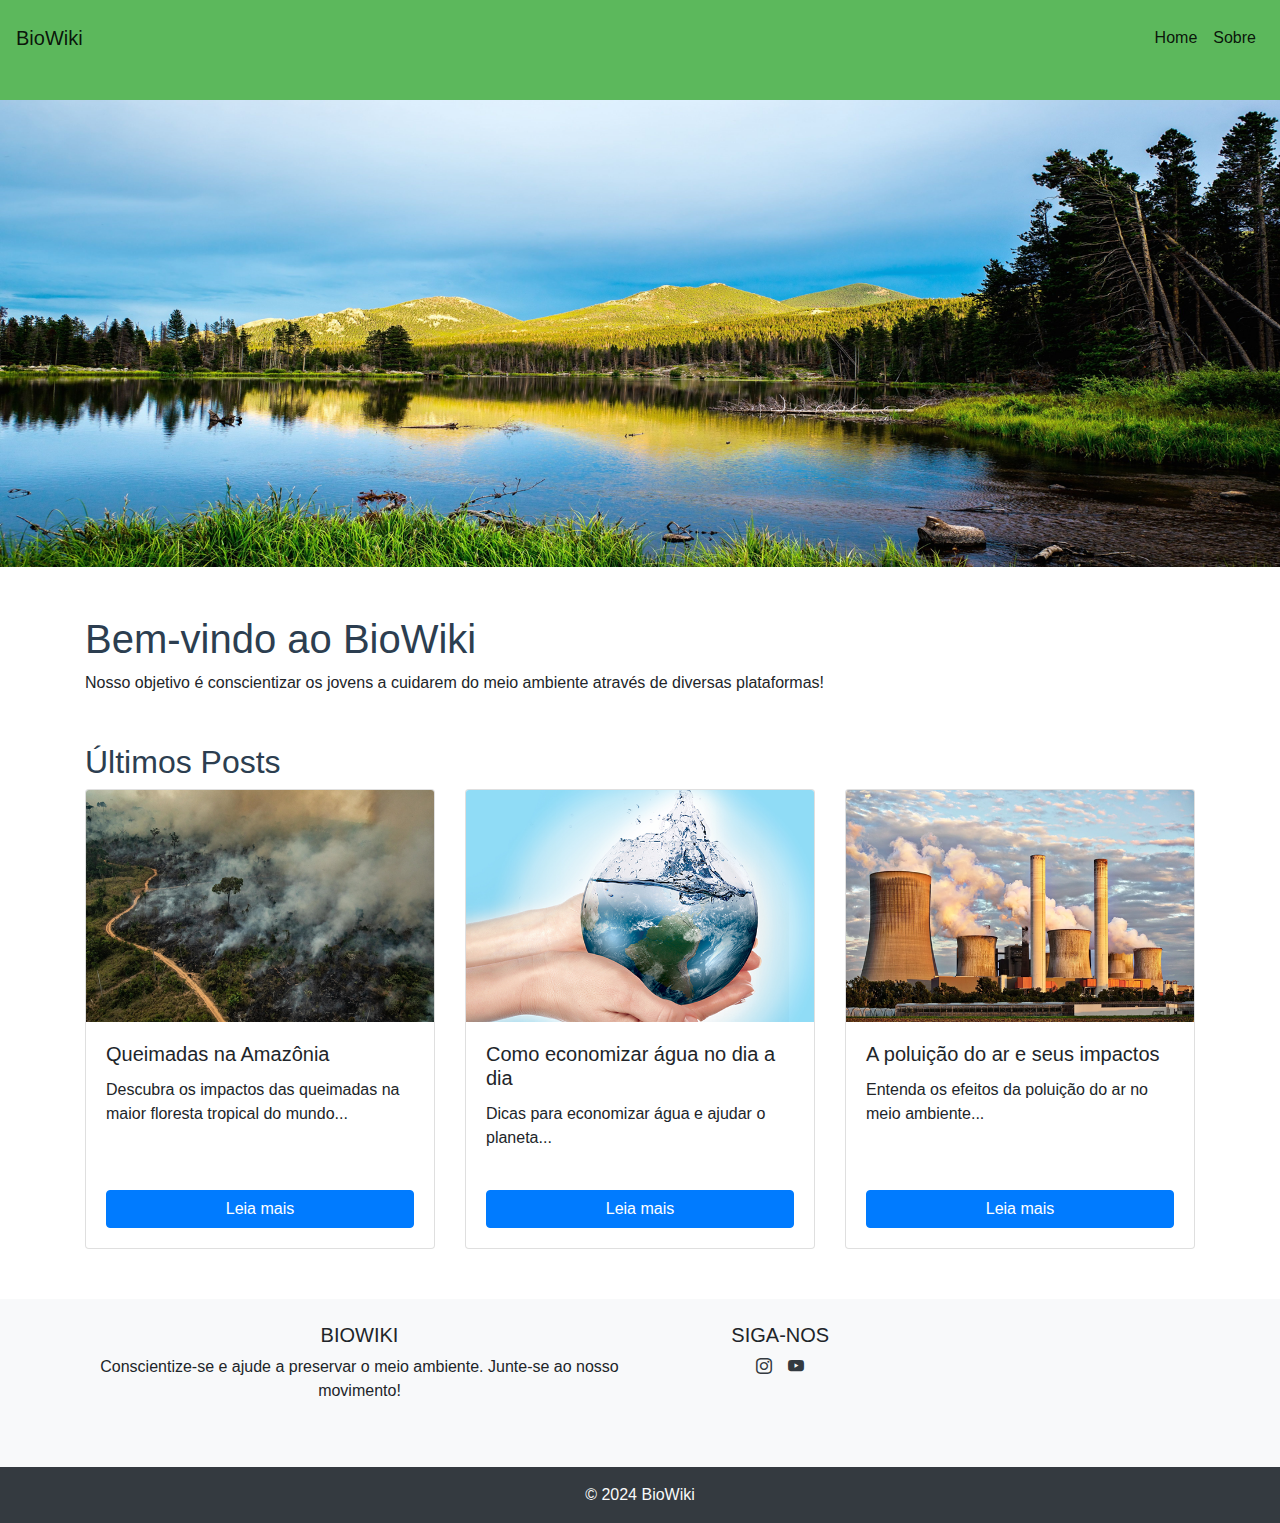
<file: index.html>
<!DOCTYPE html>
<html lang="pt-br">

<head>
    <meta charset="UTF-8">
    <meta name="viewport" content="width=device-width, initial-scale=1.0">
    <title>BioWiki - Conscientização Ambiental</title>
    <link rel="stylesheet" href="https://stackpath.bootstrapcdn.com/bootstrap/4.5.2/css/bootstrap.min.css">
    <link rel="stylesheet" href="https://cdn.jsdelivr.net/npm/bootstrap-icons@1.11.3/font/bootstrap-icons.min.css">
    <link rel="stylesheet" href="assets/css/style.css">
</head>

<body>
    <!-- Header -->
    <div id="headerPlaceholder"></div>

    <!-- Banner -->
    <section class="banner pt-4">
        <img src="assets/images/banner/banner_natureza_1920x700.png" alt="Imagem da Natureza"
            class="img-fluid banner-image">
    </section>

    <main class="container mt-5">
        <h1>Bem-vindo ao BioWiki</h1>
        <p>Nosso objetivo é conscientizar os jovens a cuidarem do meio ambiente através de diversas plataformas!</p>

        <h2 class="mt-5">Últimos Posts</h2>
        <div class="row" id="posts-list">
            <div class="col-md-4">
                <div class="card h-100 d-flex flex-column mb-4">
                    <img src="./assets/images/cards/queimadas_amazonia_600x400.png" class="card-img-top"
                        alt="imagem das queimadas na amazonia">
                    <div class="card-body d-flex flex-column">
                        <h5 class="card-title">Queimadas na Amazônia</h5>
                        <p class="card-text">Descubra os impactos das queimadas na maior floresta tropical do mundo...
                        </p>
                        <a href="posts/queimada-amazonia.html" class="btn btn-primary mt-auto">Leia mais</a>
                    </div>
                </div>
            </div>
            <div class="col-md-4">
                <div class="card h-100 d-flex flex-column mb-4">
                    <img src="./assets/images/cards/economia_agua_600x400.png" class="card-img-top"
                        alt="imagem que mostra economia de agua">
                    <div class="card-body d-flex flex-column">
                        <h5 class="card-title">Como economizar água no dia a dia</h5>
                        <p class="card-text">Dicas para economizar água e ajudar o planeta...</p>
                        <a href="posts/economizar-agua.html" class="btn btn-primary mt-auto">Leia mais</a>
                    </div>
                </div>
            </div>
            <div class="col-md-4">
                <div class="card h-100 d-flex flex-column mb-4">
                    <img src="./assets/images/cards/poluicao_do_ar_600x400.png" class="card-img-top"
                        alt="imagem que mostra a poluição por usinas">
                    <div class="card-body d-flex flex-column">
                        <h5 class="card-title">A poluição do ar e seus impactos</h5>
                        <p class="card-text">Entenda os efeitos da poluição do ar no meio ambiente...</p>
                        <a href="posts/poluicao-ar.html" class="btn btn-primary mt-auto">Leia mais</a>
                    </div>
                </div>
            </div>
        </div>
    </main>

    <!-- Footer -->
    <div id="footerplaceholder"></div>

</body>
<script src="https://code.jquery.com/jquery-3.5.1.slim.min.js"></script>
<script src="https://cdn.jsdelivr.net/npm/@popperjs/core@2.5.2/dist/umd/popper.min.js"></script>
<script src="https://stackpath.bootstrapcdn.com/bootstrap/4.5.2/js/bootstrap.min.js"></script>
<script src="utils/ReusableFunctions.js"></script>
<script>
    document.addEventListener('DOMContentLoaded', function () {
        mountHeader('assets/components/', 'header.html');
        mountFooter('assets/components/', 'footer.html');
    });
</script>

</html>
</file>
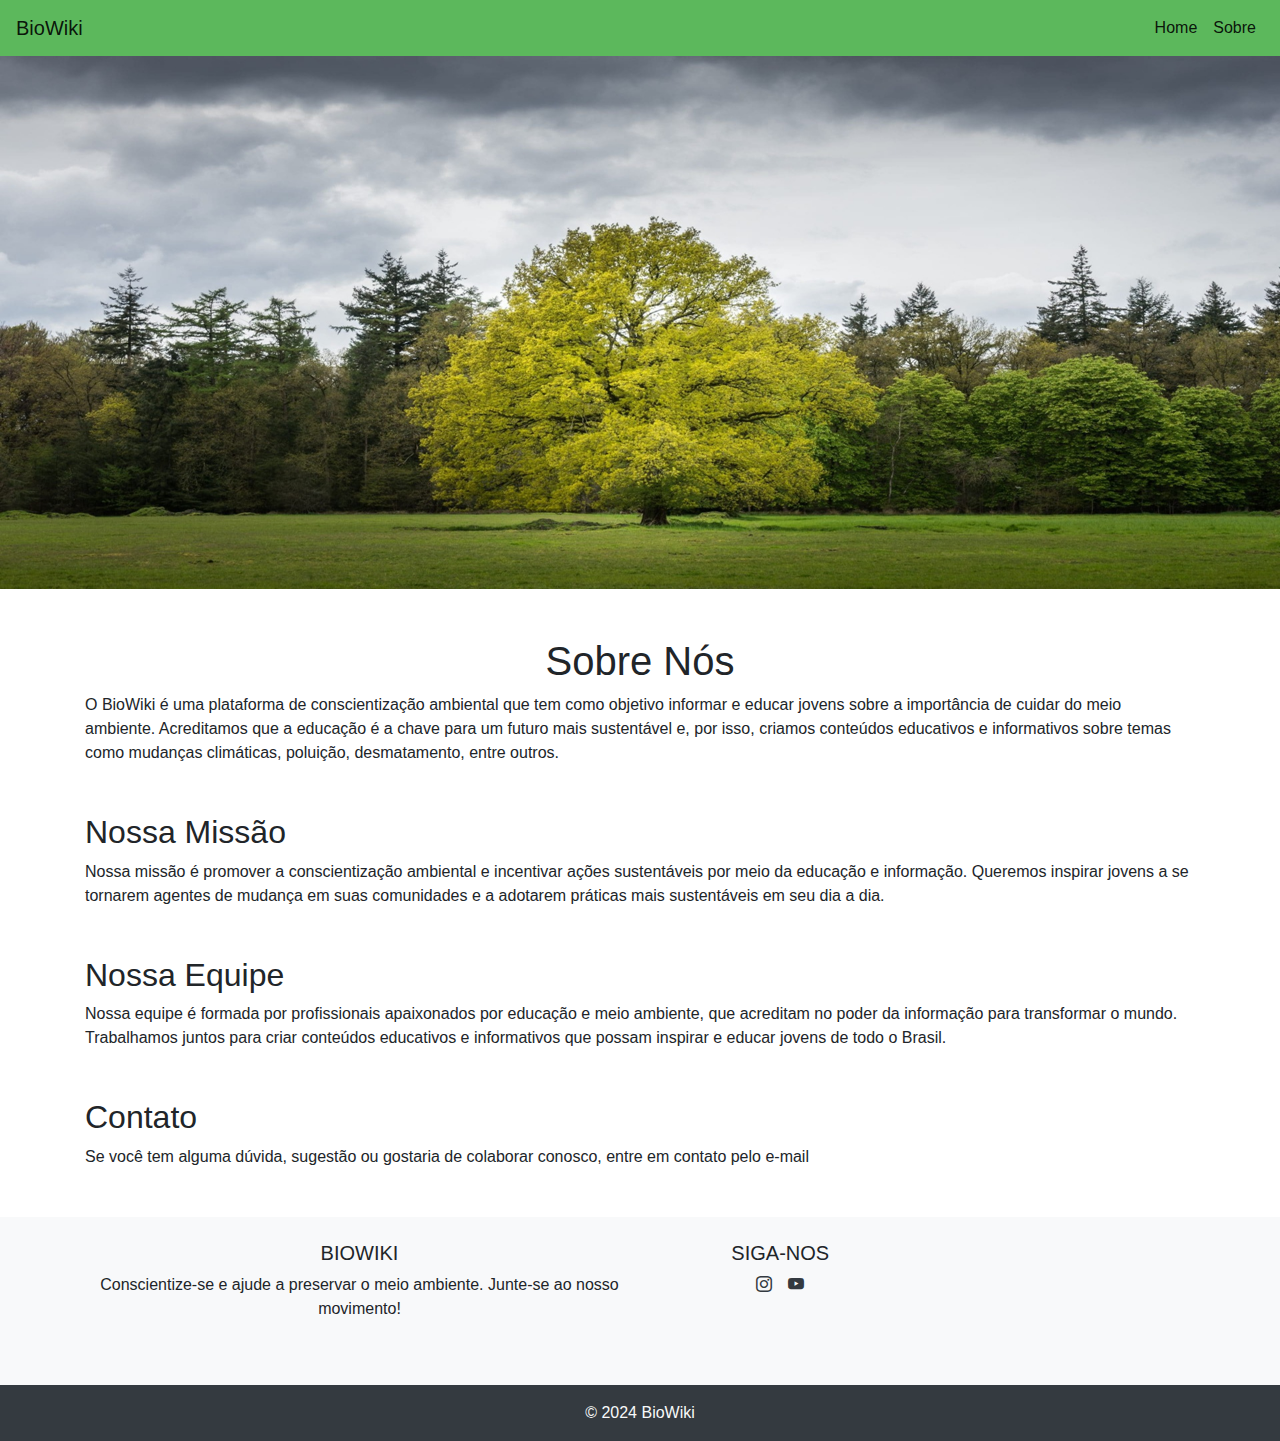
<file: sobre.html>
<!DOCTYPE html>
<html lang="pt-br">

<head>
    <meta charset="UTF-8">
    <meta name="viewport" content="width=device-width, initial-scale=1.0">
    <title>BioWiki - Sobre Nós</title>
    <link rel="stylesheet" href="https://stackpath.bootstrapcdn.com/bootstrap/4.5.2/css/bootstrap.min.css">
    <link rel="stylesheet" href="https://cdn.jsdelivr.net/npm/bootstrap-icons@1.11.3/font/bootstrap-icons.min.css">
    <style>
        .banner {
            max-width: 100%;
        }
    </style>
</head>

<body>
    <!-- Header -->
    <div id="headerPlaceholder"></div>

    <!-- Banner -->
    <section class="banner">
        <img src="assets/images/banner/banner_arvores_1920x800.png" alt="Imagem da Natureza"
            class="img-fluid banner-image">
    </section>

    <main class="container my-5">
        <h1 class="text-center">Sobre Nós</h1>

        <p>O BioWiki é uma plataforma de conscientização ambiental que tem como objetivo informar e educar jovens sobre
            a importância de cuidar do meio ambiente. Acreditamos que a educação é a chave para um futuro mais
            sustentável
            e, por isso, criamos conteúdos educativos e informativos sobre temas como mudanças climáticas, poluição,
            desmatamento, entre outros.</p>

        <h2 class="mt-5">Nossa Missão</h2>
        <p>Nossa missão é promover a conscientização ambiental e incentivar ações sustentáveis por meio da educação e
            informação. Queremos inspirar jovens a se tornarem agentes de mudança em suas comunidades e a adotarem
            práticas
            mais sustentáveis em seu dia a dia.</p>

        <h2 class="mt-5">Nossa Equipe</h2>
        <p>Nossa equipe é formada por profissionais apaixonados por educação e meio ambiente, que acreditam no poder da
            informação para transformar o mundo. Trabalhamos juntos para criar conteúdos educativos e informativos que
            possam inspirar e educar jovens de todo o Brasil.</p>

        <h2 class="mt-5">Contato</h2>
        <p>Se você tem alguma dúvida, sugestão ou gostaria de colaborar conosco, entre em contato pelo e-mail</p>
    </main>


    <!-- Footer -->
    <div id="footerplaceholder"></div>

</body>
<script src="https://code.jquery.com/jquery-3.5.1.slim.min.js"></script>
<script src="https://cdn.jsdelivr.net/npm/@popperjs/core@2.5.2/dist/umd/popper.min.js"></script>
<script src="https://stackpath.bootstrapcdn.com/bootstrap/4.5.2/js/bootstrap.min.js"></script>
<script src="utils/ReusableFunctions.js"></script>
<script>
    document.addEventListener('DOMContentLoaded', function () {
        mountHeader('assets/components/', 'header.html');
        mountFooter('assets/components/', 'footer.html');
    });
</script>

</html>
</file>
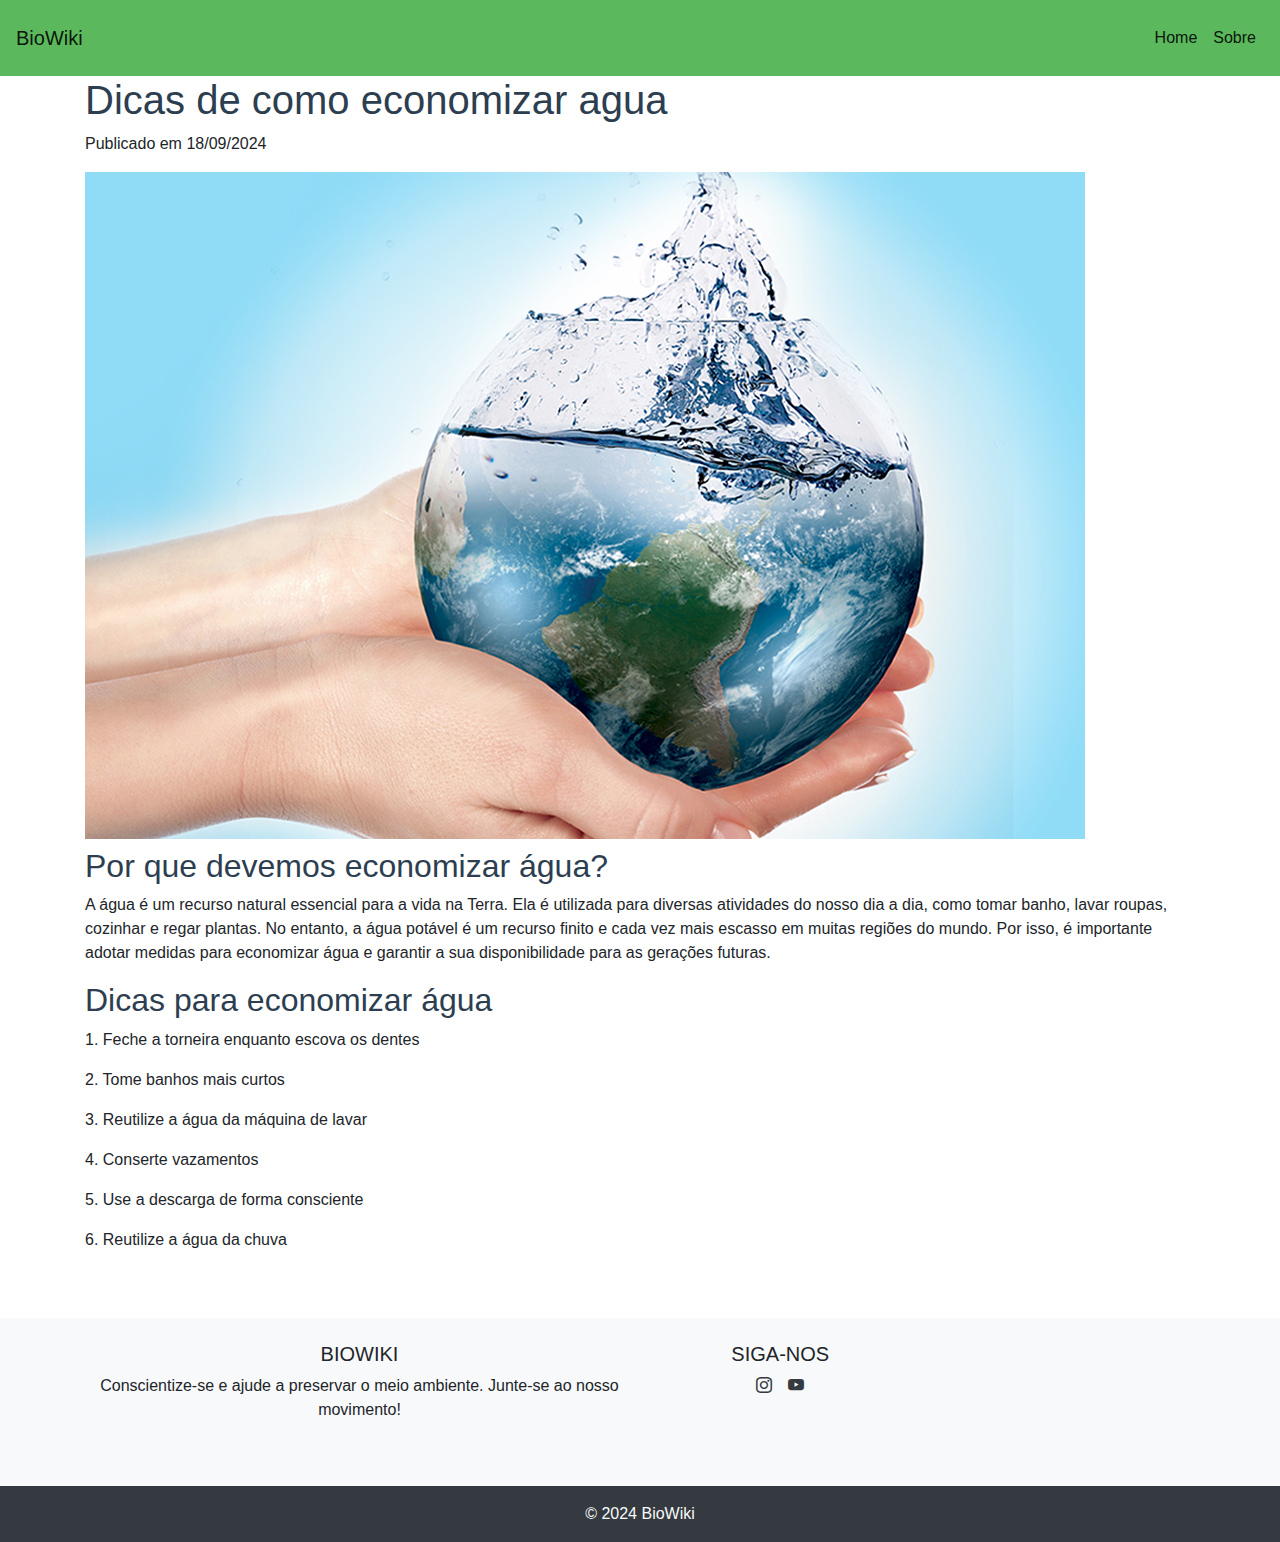
<file: posts/economizar-agua.html>
<!DOCTYPE html>
<html lang="pt-br">

<head>
    <meta charset="UTF-8">
    <meta name="viewport" content="width=device-width, initial-scale=1.0">
    <title>BioWiki - Post</title>
    <link rel="stylesheet" href="https://stackpath.bootstrapcdn.com/bootstrap/4.5.2/css/bootstrap.min.css">
    <link rel="stylesheet" href="https://cdn.jsdelivr.net/npm/bootstrap-icons@1.11.3/font/bootstrap-icons.min.css">
    <link rel="stylesheet" href="../assets/css/style.css">
</head>

<body>
    <!-- Header -->
    <div id="headerPlaceholder"></div>

    <!-- Post -->
    <div class="container">
        <div class="row">
            <div class="col-md-12">
                <h1>Dicas de como economizar agua</h1>
                <p>Publicado em 18/09/2024</p>
                <img src="../assets/images/posts/economia_agua 1000x667.png" alt="imagem de sustentabilidade e economia de agua"
                    class="img-fluid">
                <div class="my-2">
                    <h2>Por que devemos economizar água?</h2>
                    <p>A água é um recurso natural essencial para a vida na Terra. Ela é utilizada para diversas
                        atividades
                        do
                        nosso dia a dia, como tomar banho, lavar roupas, cozinhar e regar plantas. No entanto, a água
                        potável
                        é um recurso finito e cada vez mais escasso em muitas regiões do mundo. Por isso, é importante
                        adotar
                        medidas para economizar água e garantir a sua disponibilidade para as gerações futuras.</p>

                    <!-- texto com dicas -->
                     <h2>Dicas para economizar água</h2>
                    <p>1. Feche a torneira enquanto escova os dentes</p>
                    <p>2. Tome banhos mais curtos</p>
                    <p>3. Reutilize a água da máquina de lavar</p>
                    <p>4. Conserte vazamentos</p>
                    <p>5. Use a descarga de forma consciente</p>
                    <p>6. Reutilize a água da chuva</p>

                </div>

            </div>
        </div>
    </div>


    <!-- footer -->
    <div id="footerplaceholder"></div>

</body>





<script src="https://code.jquery.com/jquery-3.5.1.slim.min.js"></script>
<script src="https://cdn.jsdelivr.net/npm/@popperjs/core@2.5.2/dist/umd/popper.min.js"></script>
<script src="https://stackpath.bootstrapcdn.com/bootstrap/4.5.2/js/bootstrap.min.js"></script>
<script src="../utils/ReusableFunctions.js"></script>
<script>
    document.addEventListener('DOMContentLoaded', function () {
        mountHeader('../assets/components/', 'header.html');
        mountFooter('../assets/components/', 'footer.html');
    });
</script>
</file>
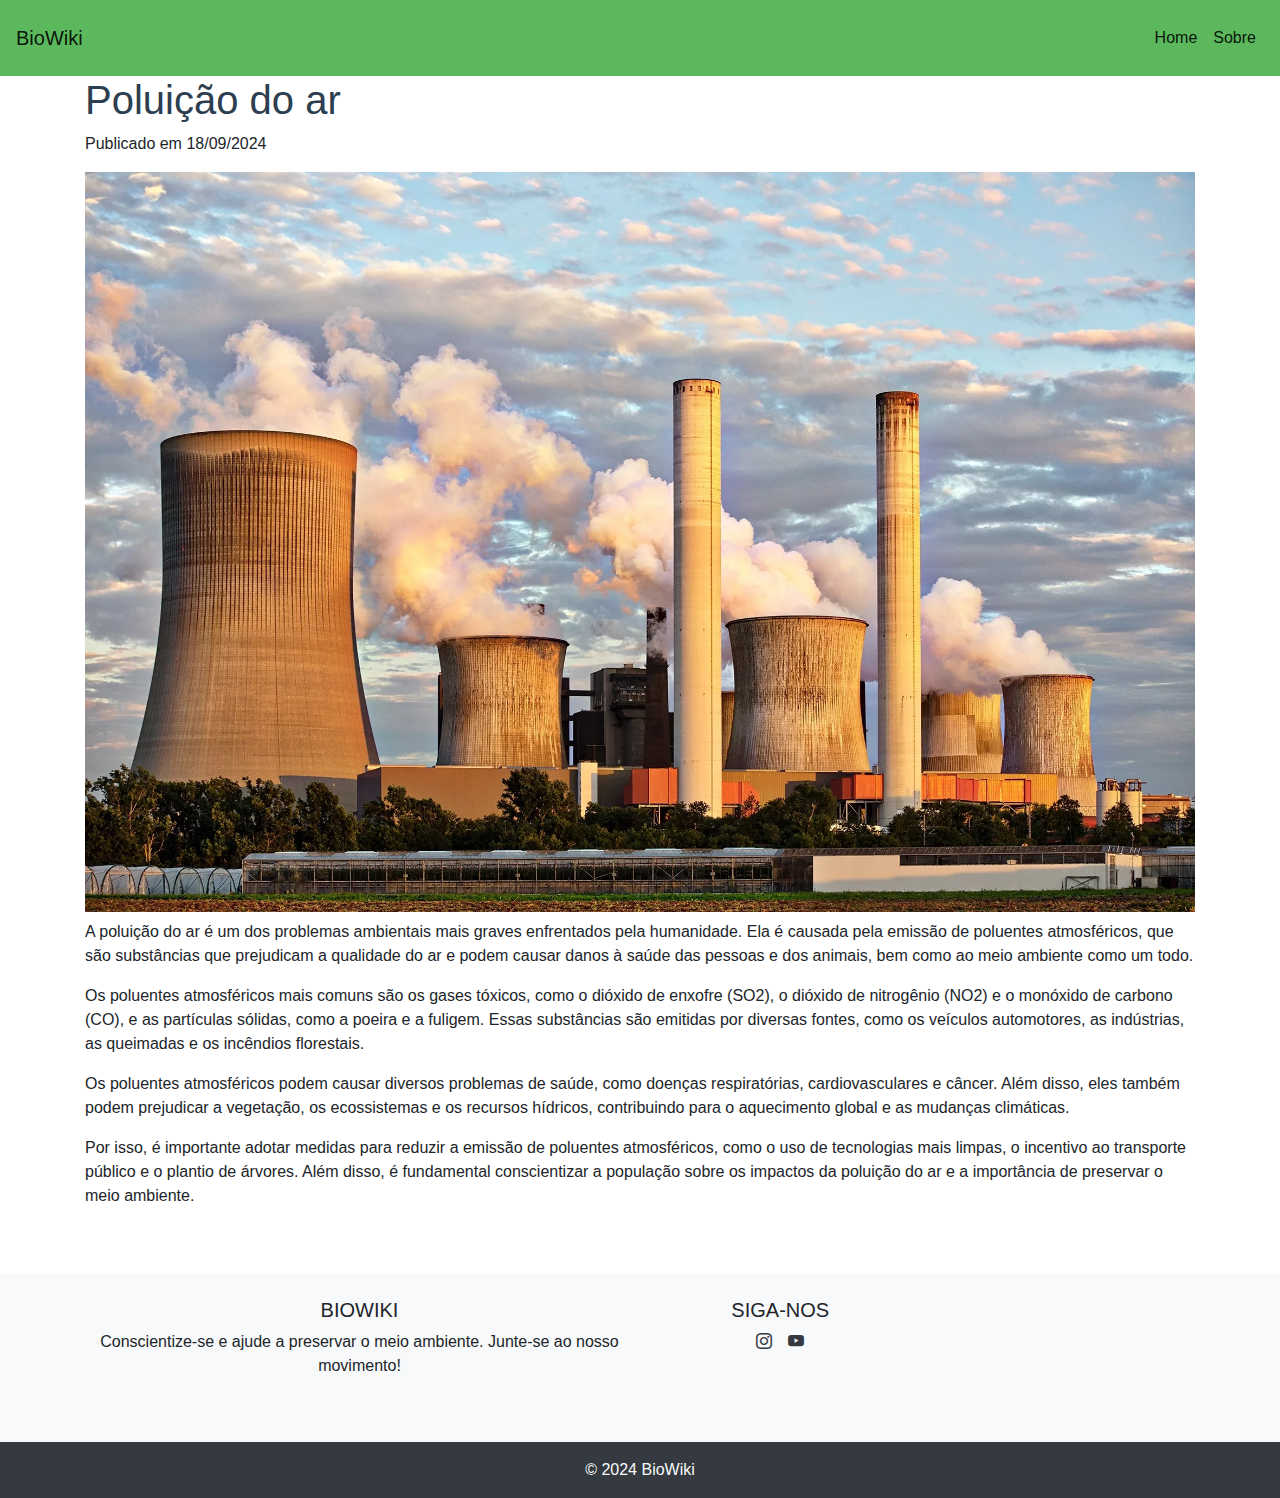
<file: posts/poluicao-ar.html>
<!DOCTYPE html>
<html lang="pt-br">

<head>
    <meta charset="UTF-8">
    <meta name="viewport" content="width=device-width, initial-scale=1.0">
    <title>BioWiki - Post</title>
    <link rel="stylesheet" href="https://stackpath.bootstrapcdn.com/bootstrap/4.5.2/css/bootstrap.min.css">
    <link rel="stylesheet" href="https://cdn.jsdelivr.net/npm/bootstrap-icons@1.11.3/font/bootstrap-icons.min.css">
    <link rel="stylesheet" href="../assets/css/style.css">
</head>

<body>
    <!-- Header -->
    <div id="headerPlaceholder"></div>

    <!-- Post -->
    <div class="container">
        <div class="row">
            <div class="col-md-12">
                <h1>Poluição do ar</h1>
                <p>Publicado em 18/09/2024</p>
                <img src="../assets/images/posts/poluicao_do_ar_2000x1300.png" alt="Queimada na Amazônia"
                    class="img-fluid">
                <div class="my-2">
                    <p>A poluição do ar é um dos problemas ambientais mais graves enfrentados pela humanidade. Ela é
                        causada pela emissão de poluentes atmosféricos, que são substâncias que prejudicam a qualidade
                        do
                        ar e podem causar danos à saúde das pessoas e dos animais, bem como ao meio ambiente como um
                        todo.</p>
                    <p>Os poluentes atmosféricos mais comuns são os gases tóxicos, como o dióxido de enxofre (SO2), o
                        dióxido de nitrogênio (NO2) e o monóxido de carbono (CO), e as partículas sólidas, como a poeira
                        e
                        a fuligem. Essas substâncias são emitidas por diversas fontes, como os veículos automotores, as
                        indústrias, as queimadas e os incêndios florestais.</p>
                    <p>Os poluentes atmosféricos podem causar diversos problemas de saúde, como doenças respiratórias,
                        cardiovasculares e câncer. Além disso, eles também podem prejudicar a vegetação, os ecossistemas
                        e
                        os recursos hídricos, contribuindo para o aquecimento global e as mudanças climáticas.</p>
                    <p>Por isso, é importante adotar medidas para reduzir a emissão de poluentes atmosféricos, como o
                        uso
                        de tecnologias mais limpas, o incentivo ao transporte público e o plantio de árvores. Além
                        disso, é
                        fundamental conscientizar a população sobre os impactos da poluição do ar e a importância de
                        preservar o meio ambiente.</p>
                </div>

            </div>
        </div>
    </div>


    <!-- footer -->
    <div id="footerplaceholder"></div>

</body>





<script src="https://code.jquery.com/jquery-3.5.1.slim.min.js"></script>
<script src="https://cdn.jsdelivr.net/npm/@popperjs/core@2.5.2/dist/umd/popper.min.js"></script>
<script src="https://stackpath.bootstrapcdn.com/bootstrap/4.5.2/js/bootstrap.min.js"></script>
<script src="../utils/ReusableFunctions.js"></script>
<script>
    document.addEventListener('DOMContentLoaded', function () {
        mountHeader('../assets/components/', 'header.html');
        mountFooter('../assets/components/', 'footer.html');
    });
</script>
</file>
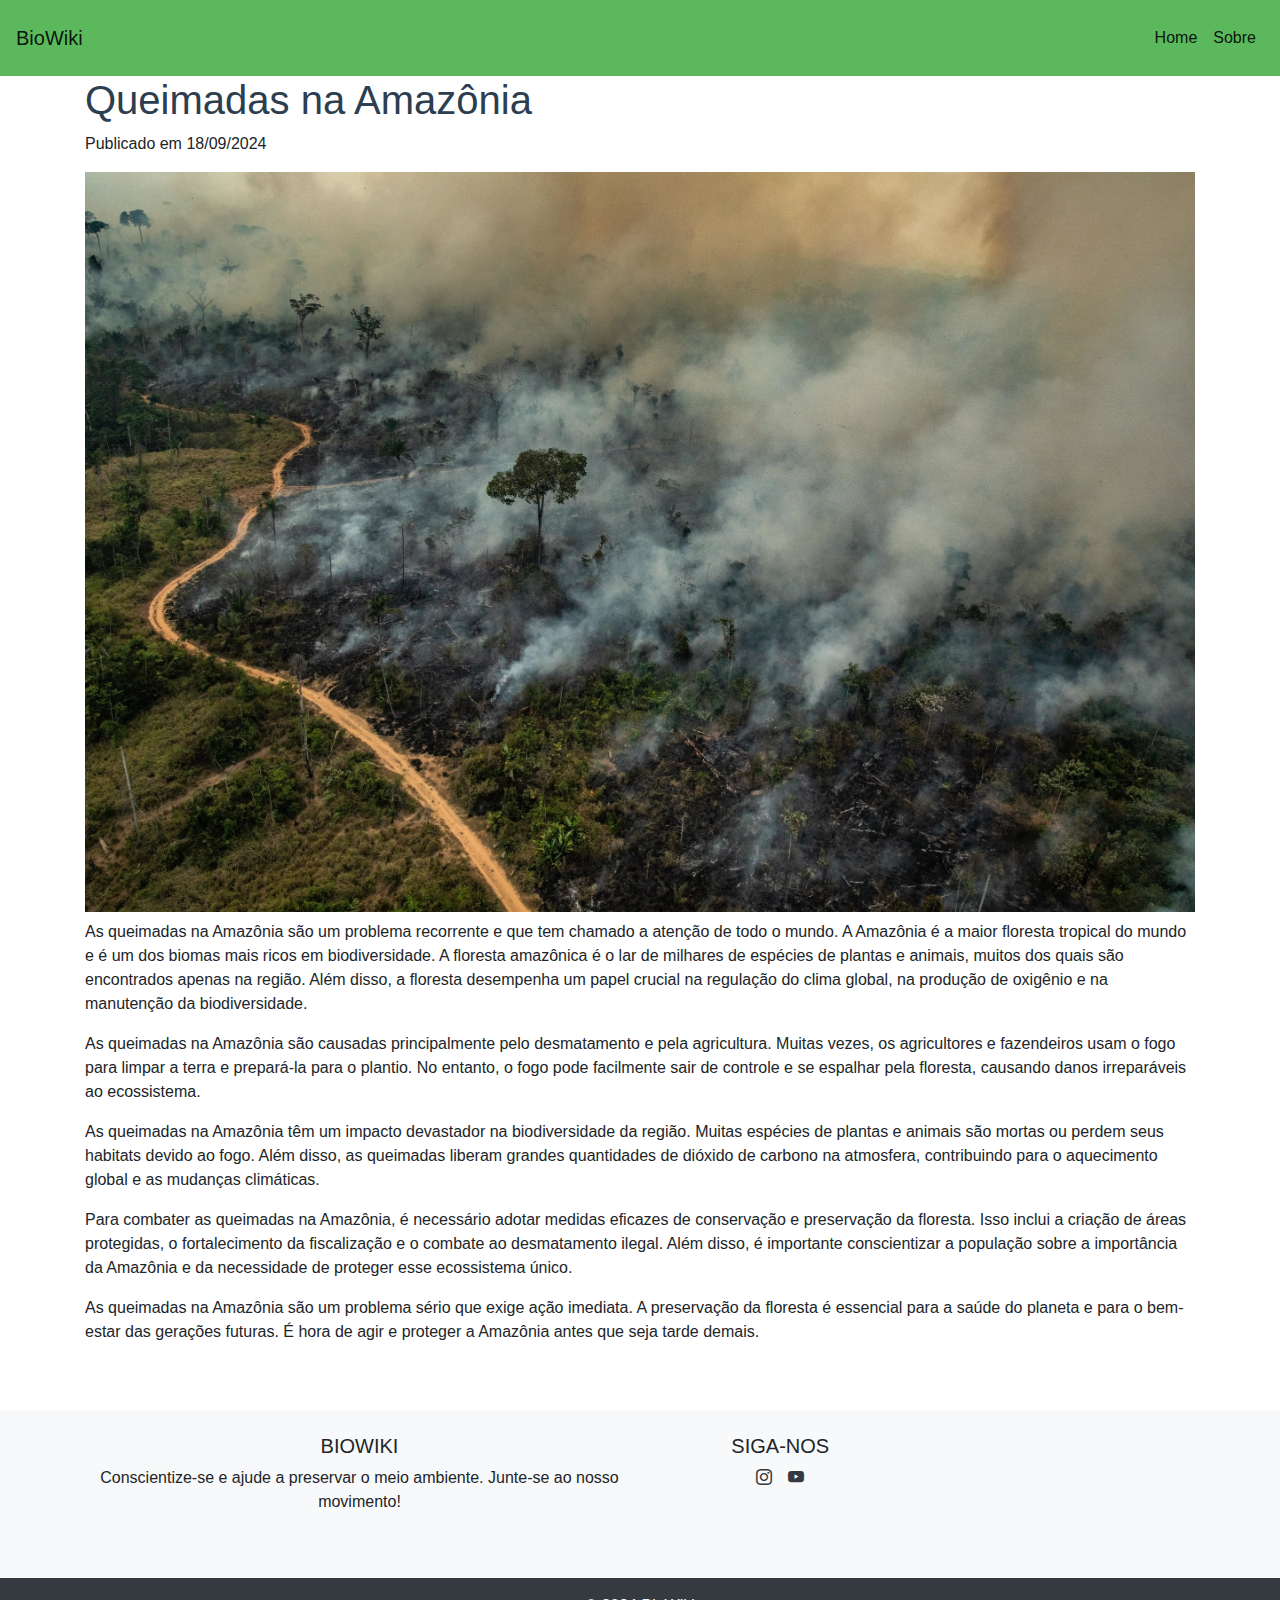
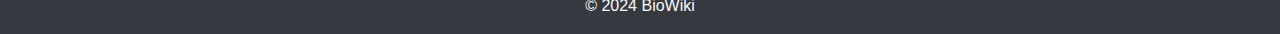
<file: posts/queimada-amazonia.html>
<!DOCTYPE html>
<html lang="pt-br">

<head>
    <meta charset="UTF-8">
    <meta name="viewport" content="width=device-width, initial-scale=1.0">
    <title>BioWiki - Post</title>
    <link rel="stylesheet" href="https://stackpath.bootstrapcdn.com/bootstrap/4.5.2/css/bootstrap.min.css">
    <link rel="stylesheet" href="https://cdn.jsdelivr.net/npm/bootstrap-icons@1.11.3/font/bootstrap-icons.min.css">
    <link rel="stylesheet" href="../assets/css/style.css">
</head>

<body>
    <!-- Header -->
    <div id="headerPlaceholder"></div>

    <!-- Post -->
    <div class="container">
        <div class="row">
            <div class="col-md-12">
                <h1>Queimadas na Amazônia</h1>
                <p>Publicado em 18/09/2024</p>
                <img src="../assets/images/posts/queimadas_amazonia 2500x1667.jpg" alt="Queimada na Amazônia"
                    class="img-fluid">
                <div class="my-2">
                    <p>As queimadas na Amazônia são um problema recorrente e que tem chamado a atenção de todo o mundo.
                        A
                        Amazônia é a maior floresta tropical do mundo e é um dos biomas mais ricos em biodiversidade. A
                        floresta amazônica é o lar de milhares de espécies de plantas e animais, muitos dos quais são
                        encontrados apenas na região. Além disso, a floresta desempenha um papel crucial na regulação do
                        clima global, na produção de oxigênio e na manutenção da biodiversidade.</p>
                    <p>As queimadas na Amazônia são causadas principalmente pelo desmatamento e pela agricultura. Muitas
                        vezes, os agricultores e fazendeiros usam o fogo para limpar a terra e prepará-la para o
                        plantio. No
                        entanto, o fogo pode facilmente sair de controle e se espalhar pela floresta, causando danos
                        irreparáveis ao ecossistema.</p>
                    <p>As queimadas na Amazônia têm um impacto devastador na biodiversidade da região. Muitas espécies
                        de
                        plantas e animais são mortas ou perdem seus habitats devido ao fogo. Além disso, as queimadas
                        liberam grandes quantidades de dióxido de carbono na atmosfera, contribuindo para o aquecimento
                        global e as mudanças climáticas.</p>
                    <p>Para combater as queimadas na Amazônia, é necessário adotar medidas eficazes de conservação e
                        preservação da floresta. Isso inclui a criação de áreas protegidas, o fortalecimento da
                        fiscalização
                        e o combate ao desmatamento ilegal. Além
                        disso, é importante conscientizar a população sobre a importância da Amazônia e da necessidade
                        de
                        proteger esse ecossistema único.</p>
                    <p>As queimadas na Amazônia são um problema sério que exige ação imediata. A preservação da floresta
                        é
                        essencial para a saúde do planeta e para o bem-estar das gerações futuras. É hora de agir e
                        proteger
                        a Amazônia antes que seja tarde demais.</p>
                </div>

            </div>
        </div>
    </div>


    <!-- footer -->
    <div id="footerplaceholder"></div>

</body>





<script src="https://code.jquery.com/jquery-3.5.1.slim.min.js"></script>
<script src="https://cdn.jsdelivr.net/npm/@popperjs/core@2.5.2/dist/umd/popper.min.js"></script>
<script src="https://stackpath.bootstrapcdn.com/bootstrap/4.5.2/js/bootstrap.min.js"></script>
<script src="../utils/ReusableFunctions.js"></script>
<script>
    document.addEventListener('DOMContentLoaded', function () {
        mountHeader('../assets/components/', 'header.html');
        mountFooter('../assets/components/', 'footer.html');
    });
</script>
</file>
<file: assets/css/style.css>
body {
    font-family: Arial, sans-serif;
}

h1,
h2 {
    color: #2c3e50;
}

footer {
    margin-top: 50px;
}

header {
    padding: 10px 0;
    background-color: #5cb85c !important;
}

/* Estilos do Banner */
.banner {
    background-color: #5cb85c;
    max-width: 100%;
}
</file>
